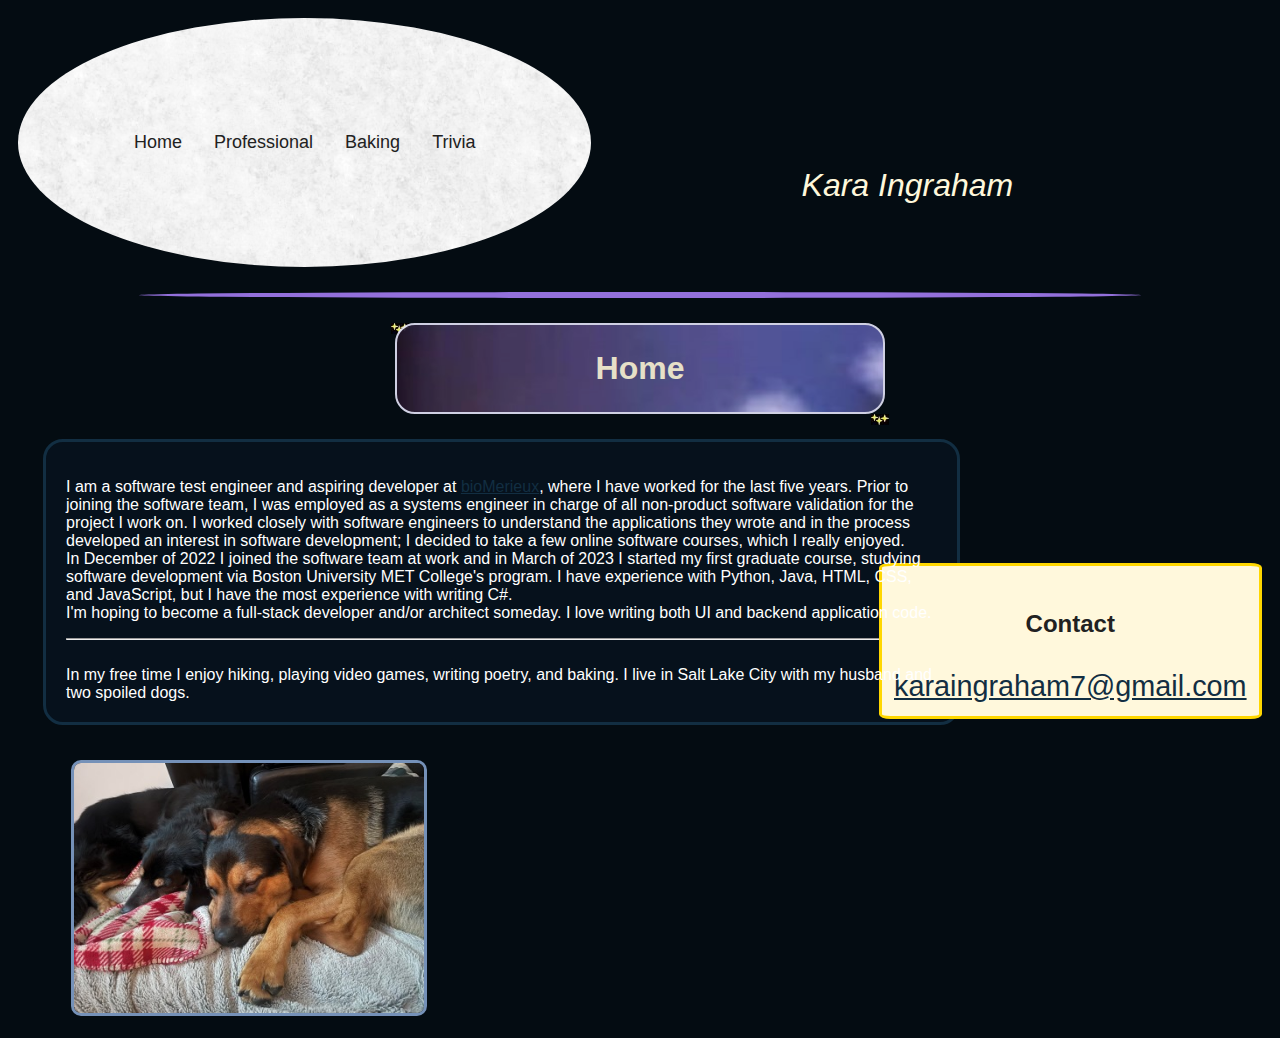
<file: index.html>
<!DOCTYPE html> 
<html lang="en">
    <head>
        <meta charset="UTF-8">
        <title>CS601 Term Project</title>
        <link href="css/styles.css" type="text/css" rel="stylesheet">
    </head>
    <body>
        <header>
            <div class="navbar">
                <a class="current">Home</a>
                <div class="dropdown">
                    <button class="dropbtn">Professional
                        <i class="fa fa-caret-down"></i>
                    </button>
                    <div class="dropdown-content">
                        <a href="professional/resume.html" class="nav">Resume</a>
                        <a href="professional/classes.html" class="nav">Classes</a>
                    </div>
                </div>
                <a href="baking.html" class="nav">Baking</a>   
                <a href="trivia.html" class="nav">Trivia</a>
            </div>
            <p class="name" 
                onmouseover="this.style.color='gold';" 
                onmouseout="this.style.color='cornsilk';"
            >Kara Ingraham</p>
        </header>
        <hr class="divider"/> 
        <div class="title">
            <img src="images/small-stars.jpg" alt="small stars" class="left"/> 
            <h1>Home</h1>
            <img src="images/small-stars.jpg" alt="small stars" class="right"/>
        </div>
        <div class="about">
            <p class="about">
                I am a software test engineer and aspiring developer at <a href="https://www.biomerieux.com/us/en.html" target="_blank" class="bmx">bioMerieux</a>, where I have worked for the last five 
                years. Prior to joining the software team, I was employed as a systems engineer in charge of all non-product software validation for the project I work on. I worked closely with software engineers 
                to understand the applications they wrote and in the process developed an interest in software development; I decided to take a few online software courses, which I really enjoyed. 
                <br />
                In December of 2022 I joined the software team at work and in March of 2023 I started my first graduate course, studying software development via Boston University MET College's program.
                I have experience with Python, Java, HTML, CSS, and JavaScript, but I have the most experience with writing C#.
                <br />
                I'm hoping to become a full-stack developer and/or architect someday. I love writing both UI and backend application code. 
                <br />
                <hr />
                <br />
                In my free time I enjoy hiking, playing video games, writing poetry, and baking. I live in Salt Lake City with my husband and two spoiled dogs.
        </div>
        <div class="imgcontainer">
            <img src="images/dogs.jpg" height=250 width=350 alt="the author's dogs" class="dogs">
            <div id="caption" class="caption">The dogs doing what they do best</div>
        </div>
        <div class="contact">
            <h4>Contact</h4>
            <a href="mailto:karaingraham7@gmail.com" class="email">karaingraham7@gmail.com</a>
        </div>  
    </body>
</html>
</file>
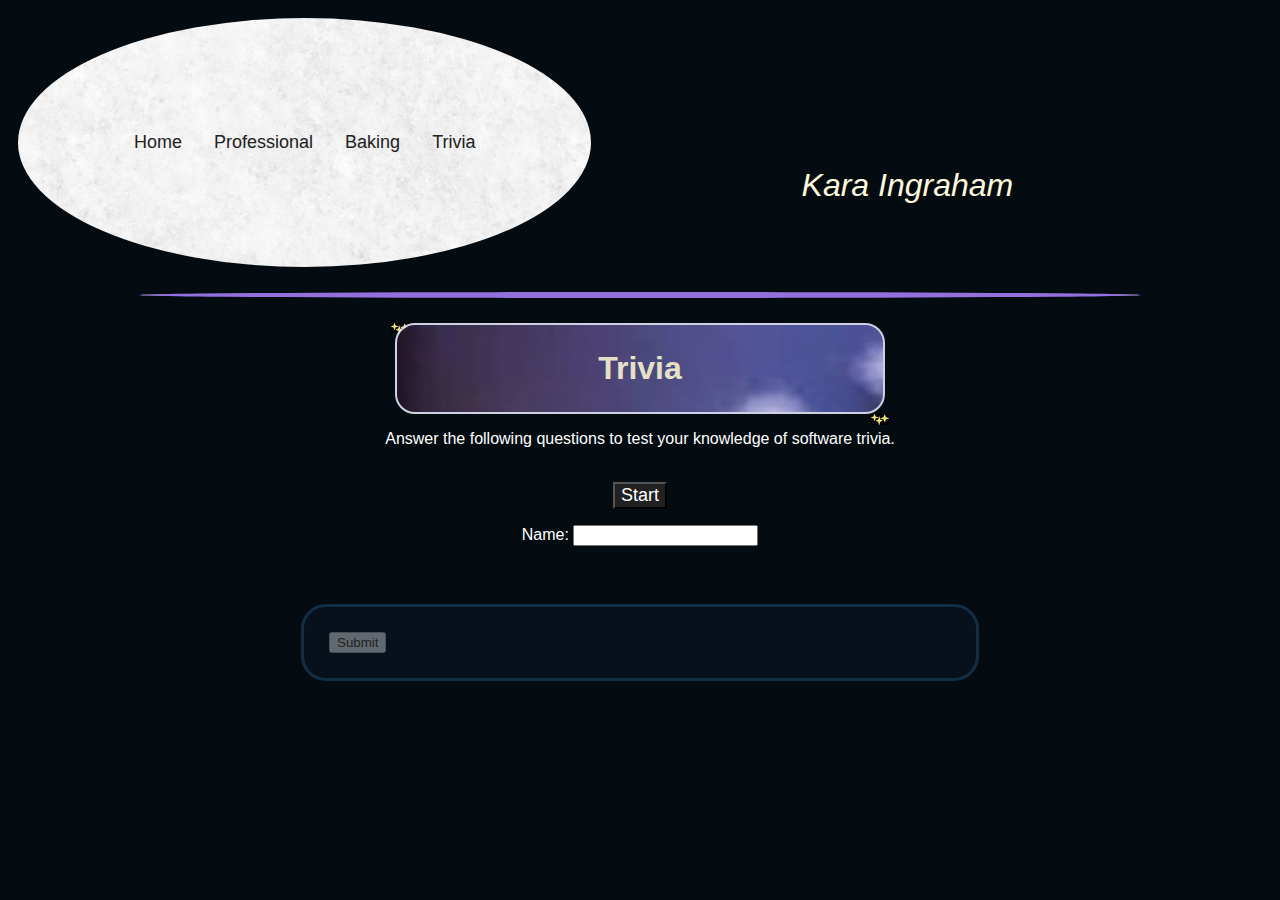
<file: trivia.html>
<!DOCTYPE html>
<html lang="en">
    <head>
        <meta charset="UTF-8">
        <title>CS601 Term Project</title>
        <link href="css/styles.css" type="text/css" rel="stylesheet">
    </head>
    <body>
        <header>
            <div class="navbar">
                <a href="index.html" class="nav">Home</a>
                <div class="dropdown">
                    <button class="dropbtn">Professional
                        <i class="fa fa-caret-down"></i>
                    </button>
                    <div class="dropdown-content">
                        <a href="professional/resume.html" class="nav">Resume</a>
                        <a href="professional/classes.html" class="nav">Classes</a>
                    </div>
                </div>
                <a href="baking.html" class="nav">Baking</a>   
                <a class="current">Trivia</a>
            </div>
            <p class="name" 
                onmouseover="this.style.color='gold';" 
                onmouseout="this.style.color='cornsilk';"
            >Kara Ingraham</p>
        </header>
        <hr class="divider"/> 
        <div class="title">
            <img src="images/small-stars.jpg" class="left"/> 
            <h1>Trivia</h1>
            <img src="images/small-stars.jpg" class="right"/>
        </div>
        <form id="trivia">
            <p>Answer the following questions to test your knowledge of software trivia.</p>
            <br /> 
            <button id="start">Start</button>
            <p>
                <label for="username">Name:</label>
                <input type="text" id="username" name="username" required>
            </p><br>
            <div id="userFeedback1" class="error"></div>
            <div id="userFeedback2" class="error"></div>
            <fieldset>
            <div id="quiz-container"></div>

            <input type="submit" id="submit" value="Submit" disabled>
            </fieldset>
        </form>
        <script src="js/utilities.js"></script>
        <script src="js/validation.js"></script>
        <script src="js/score-trivia.js"></script>
    </body>
</html>
</file>
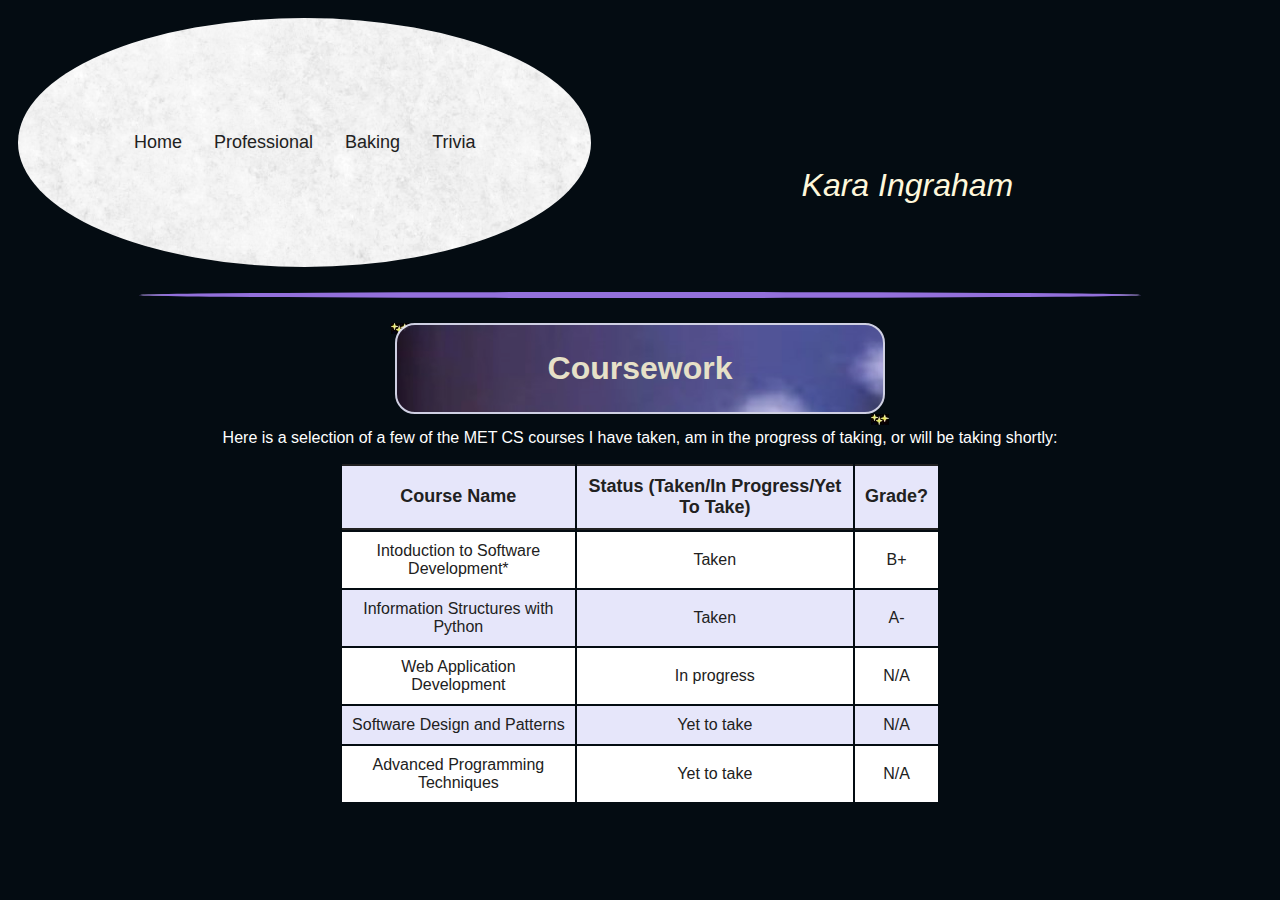
<file: professional/classes.html>
<!DOCTYPE html>
<html lang="en">
    <head>
        <meta charset="UTF-8">
        <title>CS601 Term Project</title>
        <link href="../css/styles.css" type="text/css" rel="stylesheet">
    </head>
    <body>
        <header>
            <div class="navbar">
                <a href="../index.html" class="nav">Home</a>
                <div class="dropdown">
                    <button class="dropbtn">Professional
                        <i class="fa fa-caret-down"></i>
                    </button>
                    <div class="dropdown-content">
                        <a href="resume.html" class="nav">Resume</a>
                        <a>Classes</a>
                    </div>
                </div>
                <a href="../baking.html" class="nav">Baking</a>   
                <a href="../trivia.html" class="nav">Trivia</a>
            </div>
            <p class="name">Kara Ingraham</p>
        </header>
        <hr class="divider"/> 
        <div class="title">
            <img src="../images/small-stars.jpg" alt="small stars" class="left"/> 
            <h1>Coursework</h1>
            <img src="../images/small-stars.jpg" alt="small stars" class="right"/>
        </div>
        <p class="courses">
            Here is a selection of a few of the MET CS courses I have taken, am in the progress of taking, or will be taking shortly:
            <table>
                <thead>
                    <tr class="odd">
                        <th scope="col">Course Name</th>
                        <th scope="col">Status (Taken/In progress/Yet to take)</th>
                        <th scope="col">Grade?</th>
                    </tr>
                </thead>
                <tbody>
                    <tr class="even">
                        <td>Intoduction to Software Development*</td>
                        <td>Taken</td>
                        <td>B+</td>
                    </tr>
                    <tr class="odd">
                        <td>Information Structures with Python</td>
                        <td>Taken</td>
                        <td>A-</td>
                    </tr>
                    <tr class="even">
                        <td>Web Application Development</td>
                        <td>In progress</td>
                        <td>N/A</td>
                    </tr>
                    <tr class="odd">
                        <td>Software Design and Patterns</td>
                        <td>Yet to take</td>
                        <td>N/A</td>
                    </tr>
                    <tr class="even">
                        <td>Advanced Programming Techniques</td>
                        <td>Yet to take</td>
                        <td>N/A</td>
                    </tr>
                </tbody>
            </table>
    </body>
</html>
</file>
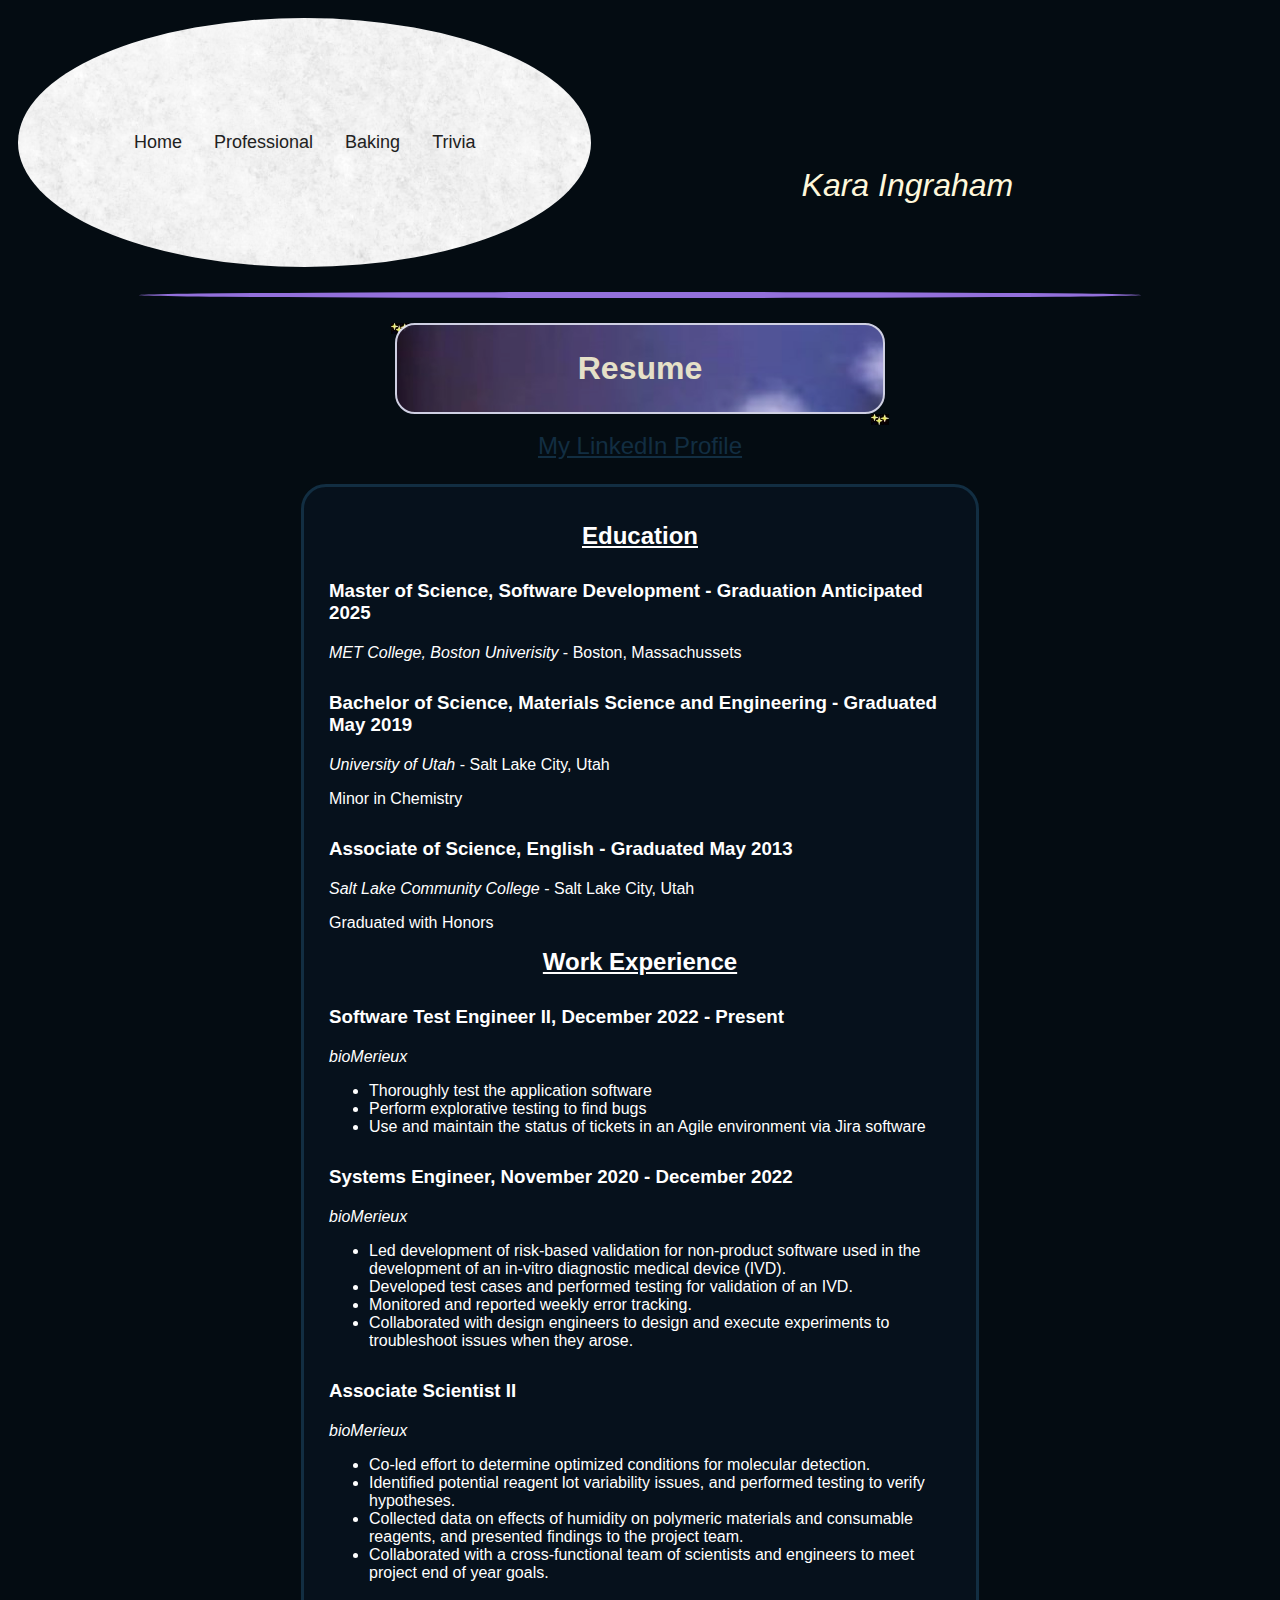
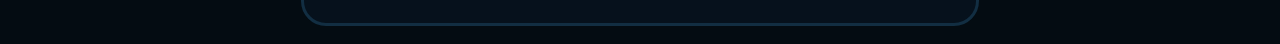
<file: professional/resume.html>
<!DOCTYPE html>
<html lang="en">
    <head>
        <meta charset="UTF-8">
        <title>CS601 Term Project</title>
        <link href="../css/styles.css" type="text/css" rel="stylesheet">
    </head>
    <body>
        <header>
            <div class="navbar">
                <a href="../index.html" class="nav">Home</a>
                <div class="dropdown">
                    <button class="dropbtn">Professional
                        <i class="fa fa-caret-down"></i>
                    </button>
                    <div class="dropdown-content">
                        <a>Resume</a>
                        <a href="classes.html" class="nav">Classes</a>
                    </div>
                </div>
                <a href="../baking.html" class="nav">Baking</a>   
                <a href="../trivia.html" class="nav">Trivia</a>
            </div>
        <p class="name">Kara Ingraham</p>
        </header>
        <hr class="divider"/> 
        <div class="title">
            <img src="../images/small-stars.jpg" alt="small stars" class="left"/> 
            <h1>Resume</h1>
            <img src="../images/small-stars.jpg" alt="small stars" class="right"/>
        </div>
        <p class="linkedin">
            <a target="_blank" href="https://www.linkedin.com/in/kara-ingraham-68b579159?challengeId=AQFQM44cnEHRrgAAAYwmoLJK4V1g7MTiQ0XLnTj9xnBfdrEymeEcm32dzoloRT11RO7H1D_5HxGziYQuKNEKz1vslQJs0kEGpA&submissionId=584d0875-69c8-9c17-c917-947737979c3d&challengeSource=AgG6o6tEYzqJVgAAAYwmoMejWLwrQ6fw2qIWakDf7l1Ej4dz4Cs2KAcxID5VcIs&challegeType=AgFTW0ODuhVfdQAAAYwmoMemnupEd8gZkV840rV7CKbHzFAnutKEBCo&memberId=AgF6FLXJiJpXzgAAAYwmoMepA7Tkz6IufM78J2WlXnYoj08&recognizeDevice=AgEkjbQnlOzmXgAAAYwmoMerdJ6RHOHFi2D8gVHpOh-7nf9LCrhD"
                class="linkedin">My LinkedIn Profile</a>
        </p>
        <div class="resume">
            <h2>Education</h2>
            <h3>Master of Science, Software Development - Graduation Anticipated 2025</h3>
            <p class="info"><i>MET College, Boston Univerisity</i> - Boston, Massachussets</p>
            <h3>Bachelor of Science, Materials Science and Engineering - Graduated May 2019</h3>
            <p class="info"><i>University of Utah</i> - Salt Lake City, Utah</p>
            <p class="info">Minor in Chemistry</p>
            <h3>Associate of Science, English - Graduated May 2013</h3>
            <p class="info"><i>Salt Lake Community College</i> - Salt Lake City, Utah</p>
            <p class="info">Graduated with Honors</p>
            <h2>Work Experience</h2>
            <h3>Software Test Engineer II, December 2022 - Present</h3>
            <p class="work"><i>bioMerieux</i>
                <ul>
                    <li>Thoroughly test the application software</li>
                    <li>Perform explorative testing to find bugs</li>
                    <li>Use and maintain the status of tickets in an Agile environment via Jira software</li>
                </ul>
            <h3>Systems Engineer, November 2020 - December 2022</h3>
            <p class="work"><i>bioMerieux</i>
                <ul>
                    <li>Led development of risk-based validation for non-product software used in the development of an in-vitro diagnostic medical device (IVD).</li>
                    <li>Developed test cases and performed testing for validation of an IVD.</li>
                    <li>Monitored and reported weekly error tracking.</li>
                    <li>Collaborated with design engineers to design and execute experiments to
                    troubleshoot issues when they arose.</li>
                </ul>
            <h3>Associate Scientist II</h3>
            <p class="work"><i>bioMerieux</i>
                <ul>
                    <li>Co-led effort to determine optimized conditions for molecular detection.</li>
                    <li>Identified potential reagent lot variability issues, and performed testing to verify hypotheses.</li>
                    <li>Collected data on effects of humidity on polymeric materials and consumable reagents, and presented findings to the project team.</li>
                    <li>Collaborated with a cross-functional team of scientists and engineers to meet project end of year goals.</li>
                </ul>
        </div>
    </body>
</html>
</file>
<file: css/styles.css>
* {
    color: #ffffff;
    cursor: url('../images/stars.jpg'), auto;
    font-family: Arial, Helvetica, sans-serif; }
#quiz-container {
    max-width: 600px; 
    margin: 0 auto; }
#trivia, #score {
    text-align: center; }
#start {
    background-color: #212121;
    color: #ffffff;
    font-size: large;
    text-align: center; }
.baking {
    display: flex;
    justify-content: center; }
a.nav, a.current {
    color: #212121; }
a.email {
    font-size: larger; }
a.email, a.bmx, a.linkedin {
    color:#122e42;
    font-family:'Segoe UI', Tahoma, Geneva, Verdana, sans-serif; }
a.linkedin {
    font-size: x-large; }
a:hover {
    cursor: pointer; }
a.email:visited, a.bmx:visited, a.linkedin:visited {
    color:mediumpurple; }
body {
    background-color: #040c12;
    color:#ffffff;
    opacity: 1;
    padding: 10px; }
button.dropbtn {
    font-size: 16px;
    border: none;
    outline: none;
    color: #212121;
    background-color: inherit;
    font-family: inherit;
    margin: 0; }
button.prev, button.next {
    background-color: #b1bed2;
    border-radius: 5px;
    color: #212121;
    font-size: large;
    position: absolute;
    top: 100%;
    border: none;
    cursor: pointer; }
button.prev {
    left: 10px; }
button.next {
    right: 10px; }
button.prev:hover, button.next:hover {
    cursor: pointer; }
div.about {
    background-color: #06111c;
    border: solid #122e42;
    border-radius: 20px;
    color: #ffffff;
    cursor: default;
    display:block;
    padding: 20px;
    margin: 25px;
    text-align: left;
    width: 70%; }
.caption {
    position: absolute;
    top: 0;
    left: 0;
    padding: 10px;
    text-align: center;
    opacity: 0;
    transition: opacity 0.3s ease-in-out; }
.imgcontainer:hover .caption {
    background-color: #06111c;
    color: #ffffff;
    opacity: 1; }
.contact {
    background-color: cornsilk;
    border-color:gold;
    border-style:solid;
    display: block;
    border-radius: 3%;
    float: right;
    font-size: x-large;
    height: fit-content;
    padding: 1%;
    margin-right: auto;
    margin-left: auto;
    margin-top: -15%;
    text-align: center;
    width: fit-content; }
.imgcontainer {
    position: relative;
    display: inline-block; }
.divider {
    background-image: url('../images/small-stars.jpg');}
.error {
    color:cornflowerblue;
    font-size: medium;
    font-weight: bold; }
.container {
    text-align: center; }
.images {
    position: relative;
    padding-top: 2em; }
.resume, fieldset {
    align-self: center;
    background-color: #06111c;
    border: solid #122e42;
    border-radius: 20px;
    color: #ffffff;
    cursor: default;
    border-radius: 25px;
    margin-left: auto;
    margin-right: auto;
    margin-top: 2%;
    padding: 2%;
    text-align: left;
    width: 50%; }
p.caption {
    background-color: #b1bed2;
    position: absolute;
    top: 0;
    left: 0;
    display: none; }
p.name {
    color: cornsilk;
    float: right;
    font-family:'Lucida Sans', 'Lucida Sans Regular', 'Lucida Grande', 'Lucida Sans Unicode', Geneva, Verdana, sans-serif;
    font-size: xx-large;
    font-style: italic;
    margin-right: 20%;
    margin-top: -10%;
    transition-property: color;
    transition-duration: 0.3s; }
img:hover p.caption {
    display: block; }
.navbar {
    align-items: center;
    cursor: default;
    overflow: hidden;
    background-image: url('../images/moon.png');
    color: #212121;
    border-radius: 75%;
    margin-bottom: 2%;
    padding: 100px;
    text-align: center;
    width: fit-content; }
.dropdown-content {
    border-radius: 10%; }
.navbar a {
    cursor: default;
    float: left;
    font-size: large;
    text-align: center;
    padding: 14px 16px;
    text-decoration: none; }
.navbar a:hover, .dropbtn:hover, .dropdown-content a:hover {
    color: #7591b8;
    cursor: pointer;
    font-style: italic; }
.dropdown {
    float: left;
    overflow: hidden; }
.dropdown .dropbtn {
    font-size: large;
    border: none;
    outline: none;
    padding: 14px 16px;
    background-image: inherit;
    font-family: inherit;
    margin: 0; }
.dropdown-content {
    display: none;
    position: absolute;
    min-width: 160px;
    box-shadow: 0px 8px 16px 0px rgba(0,0,0,0.2);
    z-index: 1; }
.dropdown-content a {
    background-image: url('../images/moon.png');
    color: black;
    border-radius: 5px;
    float: none;
    padding: 12px 16px;
    text-decoration: none;
    display: block;
    text-align: center; }
.dropdown:hover .dropdown-content {
    display: block;}
.slideshow {
    cursor: none;
    position: relative;
    align-items: center;
    max-width: 600px;
    margin-top: 2%;
    margin-left: auto;
    margin-right: auto; }
.title {
    display: inline; }
hr.divider {
    border: solid mediumpurple;
    border-radius: 50%;
    cursor: none;
    height: 1%;
    width: 80%;
    margin-left: auto;
    margin-right: auto;
    background-color:lavender; }
h1 {
    background-image: url('../images/clouds.jpg');
    color: cornsilk;
    cursor: none;
    border: solid lavender 2px;
    border-radius: 20px;
    font-size:xx-large;
    font-family:'Lucida Sans', 'Lucida Sans Regular', 'Lucida Grande', 'Lucida Sans Unicode', Geneva, Verdana, sans-serif;
    font-weight: bold;
    margin-left: auto;
    margin-right: auto;
    margin-top: 2%;
    margin-bottom: 0;
    padding: 2%;
    opacity: 0.9;
    text-align: center;
    width: 35%;}
h2 {
    cursor: default;
    margin: 10px;
    text-align: center;
    text-decoration: underline; }
h3 {
    cursor: default;
    font-weight: bolder;
    margin-top: 30px;
    margin-bottom: 20px;
    text-align: left; }
h4 {
    color: #212121;
    text-align: center; }
img, p {
    cursor: default; }
img.left {
    float: left;
    margin-left: 30%; }
img.right {
    float: right;
    margin-right: 30%; }
img.kolache {
    margin: 4%; }
img.dogs {
    border: solid #7591b8;
    cursor: none;
    border-radius: 10px;
    float: left;
    margin-left: 15%;
    margin-right: 3%;
    margin-top: 10px; }
@media screen and (min-width: 480px) and (max-width: 720px) {
    img.small {
        height: 200px;
        width: 120px;
    }
}
li, input {
    cursor: default;
    text-align: left; }
li{
    color: #ffffff; }
input {
    color:#212121; }
p.about {
    color: #ffffff; }
p.courses {
    color: #ffffff;
    margin: auto;
    text-align: center;
    padding: 15px; }
p.linkedin {
    font-size: large; }
p.work {
    align-items: center;
    text-align: left; }
p.info {
    text-align: left; }
table {
    align-self: center;
    margin-top: 20px;
    margin: auto;
    width: 600px; }
th, td {
    color: #212121;
    cursor: default;
    font-family:'Franklin Gothic Medium', 'Arial Narrow', Arial, sans-serif;
    padding: 10px 10px 10px; }
th {
    border-bottom: 2px solid #212121;
    border-top: 2px solid #212121;
    text-transform: capitalize;
    font-weight: bold;
    font-size: 18px; }
tr, th, p.linkedin{
    text-align: center; }
tr.even {
    background-color: #ffffff; }
tr.odd {
    background-color: lavender; }
tr.odd:hover {
    background-color:#b1bed2; }
tr.even:hover {
    background-color: #7591b8; }
</file>
